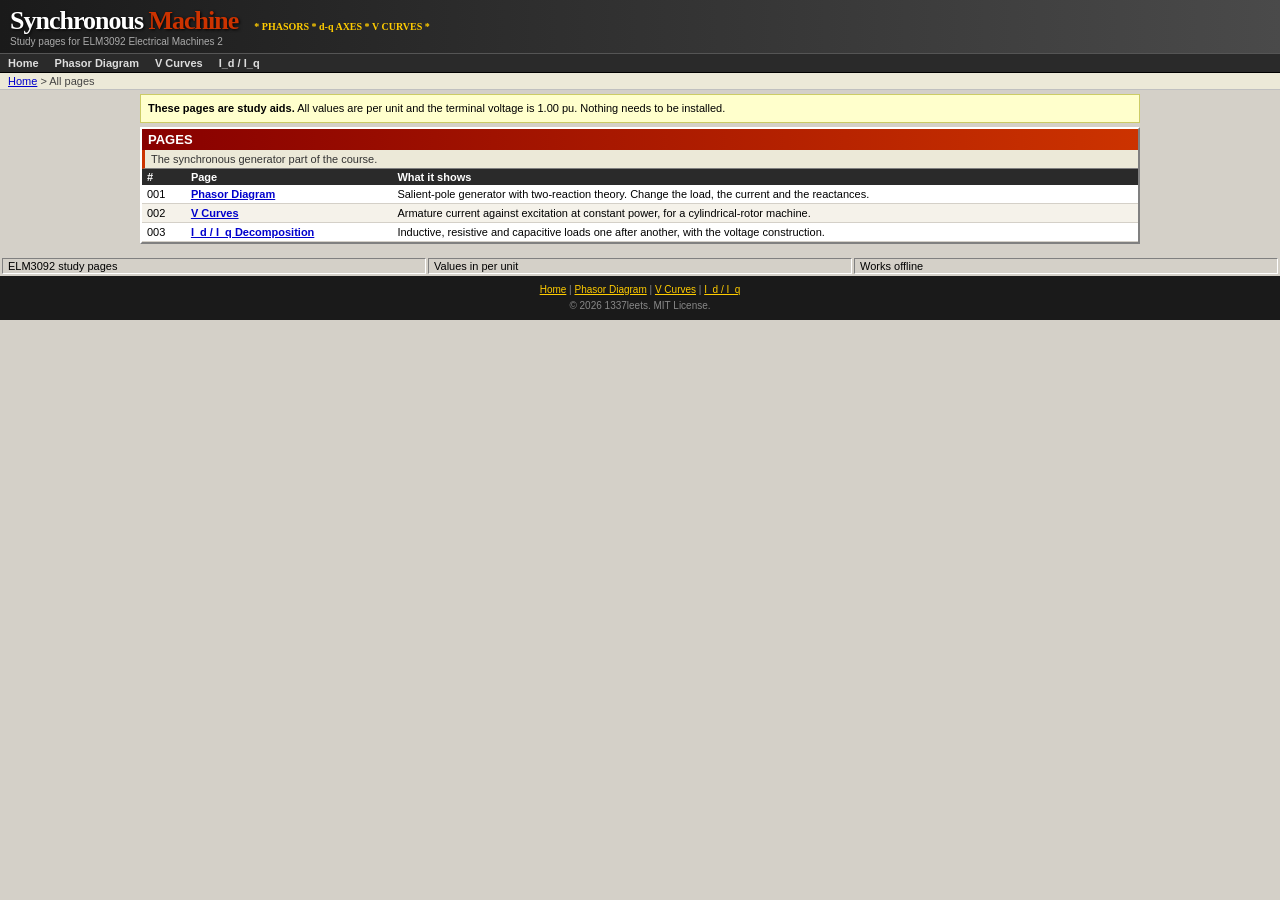
<file: index.html>
<!DOCTYPE html>
<html lang="en">
<head>
<meta charset="UTF-8">
<meta name="viewport" content="width=device-width, initial-scale=1.0">
<title>Synchronous Machine Phasors</title>
<link rel="stylesheet" href="style.css">
</head>
<body>
<div id="header">
  <div><div id="logo">Synchronous <span>Machine</span></div><div id="logo-sub">Study pages for ELM3092 Electrical Machines 2</div></div>
  <div id="tagline">* PHASORS * d-q AXES * V CURVES *</div>
</div>
<div id="topnav"><a href="index.html">Home</a><a href="phasor-and-v-curves.html">Phasor Diagram</a><a href="phasor-and-v-curves.html#vcurves">V Curves</a><a href="dq-decomposition.html">I_d / I_q</a></div>
<div id="breadcrumb"><a href="index.html">Home</a> &gt; All pages</div>
<div id="main">
  <div id="center">
    <div class="notice"><b>These pages are study aids.</b> All values are per unit and the terminal voltage is 1.00 pu. Nothing needs to be installed.</div>
    <div class="section">
      <div class="section-title">PAGES</div>
      <div class="section-desc">The synchronous generator part of the course.</div>
      <table class="data">
        <tr><th>#</th><th>Page</th><th>What it shows</th></tr>
        <tr><td>001</td><td><a href="phasor-and-v-curves.html"><b>Phasor Diagram</b></a></td><td>Salient-pole generator with two-reaction theory. Change the load, the current and the reactances.</td></tr>
        <tr><td>002</td><td><a href="phasor-and-v-curves.html#vcurves"><b>V Curves</b></a></td><td>Armature current against excitation at constant power, for a cylindrical-rotor machine.</td></tr>
        <tr><td>003</td><td><a href="dq-decomposition.html"><b>I_d / I_q Decomposition</b></a></td><td>Inductive, resistive and capacitive loads one after another, with the voltage construction.</td></tr>
      </table>
    </div>
  </div>
</div>
<div id="status"><div>ELM3092 study pages</div><div>Values in per unit</div><div>Works offline</div></div>
<div id="footer"><a href="index.html">Home</a> | <a href="phasor-and-v-curves.html">Phasor Diagram</a> | <a href="phasor-and-v-curves.html#vcurves">V Curves</a> | <a href="dq-decomposition.html">I_d / I_q</a><br>&copy; 2026 1337leets. MIT License.</div>
</body>
</html>
</file>
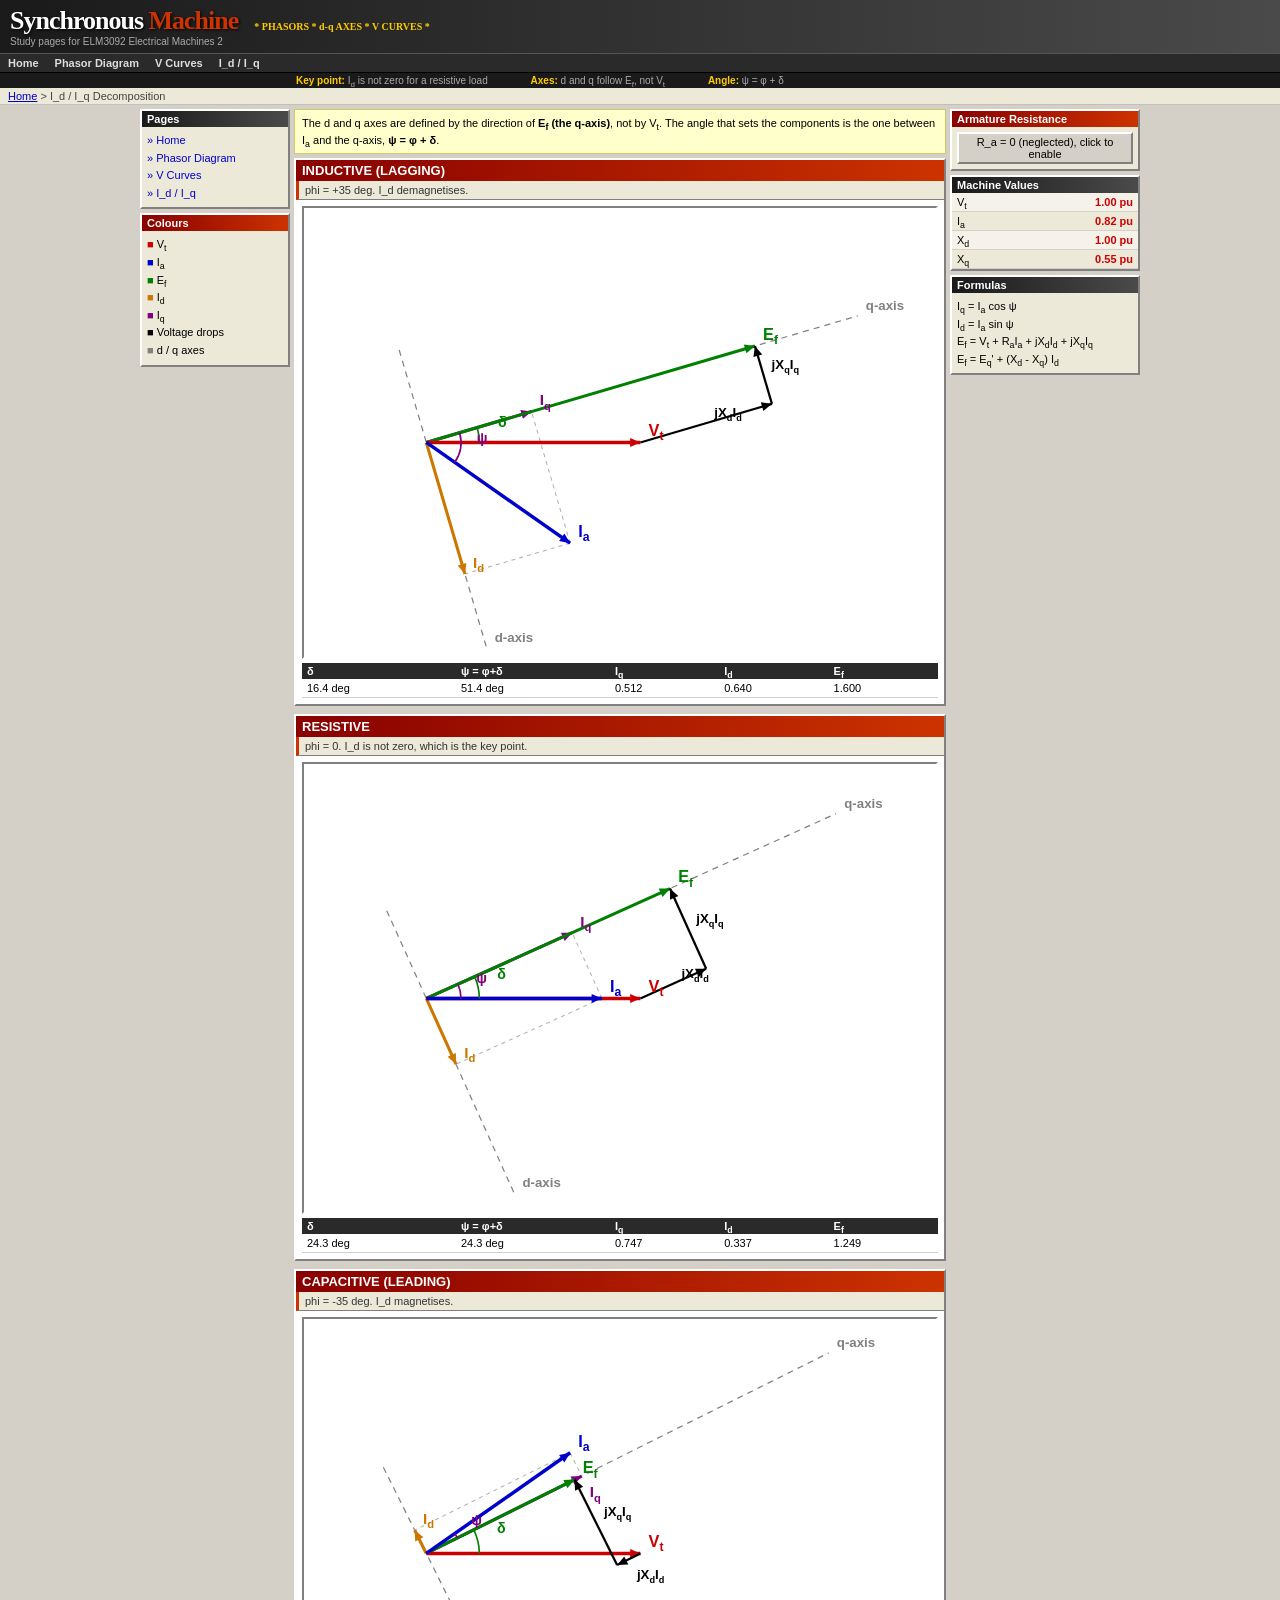
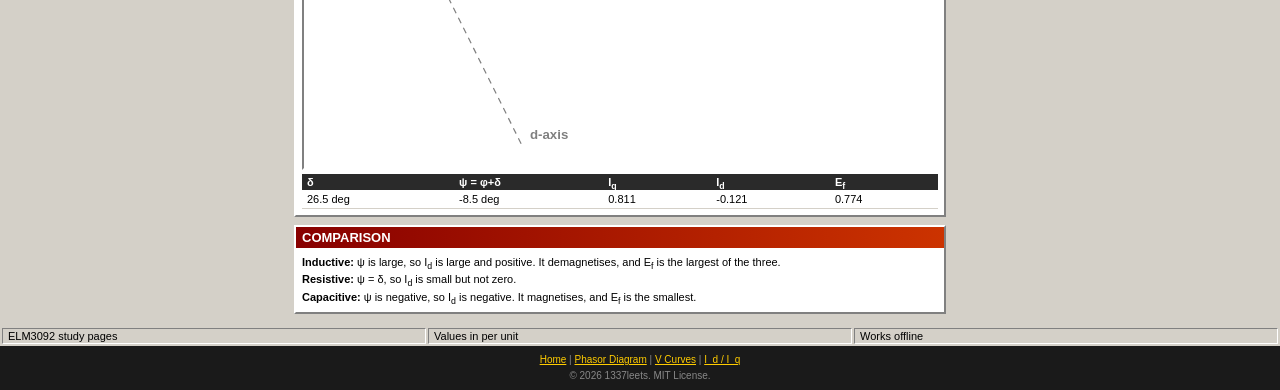
<file: dq-decomposition.html>
<!DOCTYPE html>
<html lang="en">
<head>
<meta charset="UTF-8">
<meta name="viewport" content="width=device-width, initial-scale=1.0">
<title>I_d and I_q Decomposition</title>
<link rel="stylesheet" href="style.css">
</head>
<body>
<div id="header">
  <div><div id="logo">Synchronous <span>Machine</span></div><div id="logo-sub">Study pages for ELM3092 Electrical Machines 2</div></div>
  <div id="tagline">* PHASORS * d-q AXES * V CURVES *</div>
</div>
<div id="topnav"><a href="index.html">Home</a><a href="phasor-and-v-curves.html">Phasor Diagram</a><a href="phasor-and-v-curves.html#vcurves">V Curves</a><a href="dq-decomposition.html">I_d / I_q</a></div>
<div id="ticker"><div>
  <b>Key point:</b> I<sub>d</sub> is not zero for a resistive load
  <b>Axes:</b> d and q follow E<sub>f</sub>, not V<sub>t</sub>
  <b>Angle:</b> &psi; = &phi; + &delta;
</div></div>
<div id="breadcrumb"><a href="index.html">Home</a> &gt; I_d / I_q Decomposition</div>

<div id="main">
  <div id="left">
    <div class="box">
      <div class="box-title">Pages</div>
      <div class="box-body">
        <a class="nav" href="index.html">Home</a>
        <a class="nav" href="phasor-and-v-curves.html">Phasor Diagram</a>
        <a class="nav" href="phasor-and-v-curves.html#vcurves">V Curves</a>
        <a class="nav" href="dq-decomposition.html">I_d / I_q</a>
      </div>
    </div>
    <div class="box">
      <div class="box-title red">Colours</div>
      <div class="box-body">
        <div><span style="color:#cc0000">&#9632;</span> V<sub>t</sub></div>
        <div><span style="color:#0000cc">&#9632;</span> I<sub>a</sub></div>
        <div><span style="color:#008000">&#9632;</span> E<sub>f</sub></div>
        <div><span style="color:#cc7700">&#9632;</span> I<sub>d</sub></div>
        <div><span style="color:#800080">&#9632;</span> I<sub>q</sub></div>
        <div><span style="color:#000000">&#9632;</span> Voltage drops</div>
        <div><span style="color:#808080">&#9632;</span> d / q axes</div>
      </div>
    </div>
  </div>

  <div id="center">
    <div class="notice">The d and q axes are defined by the direction of <b>E<sub>f</sub> (the q-axis)</b>, not by V<sub>t</sub>. The angle that sets the components is the one between I<sub>a</sub> and the q-axis, <b>&psi; = &phi; + &delta;</b>.</div>
    <div id="grid"></div>
    <div class="section">
      <div class="section-title">COMPARISON</div>
      <div class="section-body" style="line-height:1.6">
        <b>Inductive:</b> &psi; is large, so I<sub>d</sub> is large and positive. It demagnetises, and E<sub>f</sub> is the largest of the three.<br>
        <b>Resistive:</b> &psi; = &delta;, so I<sub>d</sub> is small but not zero.<br>
        <b>Capacitive:</b> &psi; is negative, so I<sub>d</sub> is negative. It magnetises, and E<sub>f</sub> is the smallest.
      </div>
    </div>
  </div>

  <div id="right">
    <div class="box">
      <div class="box-title red">Armature Resistance</div>
      <div class="box-body"><button class="btn" id="raBtn" style="width:100%">R_a = 0 (neglected), click to enable</button></div>
    </div>
    <div class="box">
      <div class="box-title">Machine Values</div>
      <table class="data">
        <tr><td>V<sub>t</sub></td><td class="v">1.00 pu</td></tr>
        <tr><td>I<sub>a</sub></td><td class="v">0.82 pu</td></tr>
        <tr><td>X<sub>d</sub></td><td class="v">1.00 pu</td></tr>
        <tr><td>X<sub>q</sub></td><td class="v">0.55 pu</td></tr>
      </table>
    </div>
    <div class="box">
      <div class="box-title">Formulas</div>
      <div class="box-body">
        I<sub>q</sub> = I<sub>a</sub> cos &psi;<br>
        I<sub>d</sub> = I<sub>a</sub> sin &psi;<br>
        E<sub>f</sub> = V<sub>t</sub> + R<sub>a</sub>I<sub>a</sub> + jX<sub>d</sub>I<sub>d</sub> + jX<sub>q</sub>I<sub>q</sub><br>
        E<sub>f</sub> = E<sub>q</sub>' + (X<sub>d</sub> - X<sub>q</sub>) I<sub>d</sub>
      </div>
    </div>
  </div>
</div>

<div id="status"><div>ELM3092 study pages</div><div>Values in per unit</div><div>Works offline</div></div>
<div id="footer"><a href="index.html">Home</a> | <a href="phasor-and-v-curves.html">Phasor Diagram</a> | <a href="phasor-and-v-curves.html#vcurves">V Curves</a> | <a href="dq-decomposition.html">I_d / I_q</a><br>&copy; 2026 1337leets. MIT License.</div>

<script>
const C=(re,im=0)=>({re,im});
const cadd=(a,b)=>C(a.re+b.re,a.im+b.im);
const cmul=(a,b)=>C(a.re*b.re-a.im*b.im,a.re*b.im+a.im*b.re);
const cabs=a=>Math.hypot(a.re,a.im), carg=a=>Math.atan2(a.im,a.re);
const pol=(m,t)=>C(m*Math.cos(t),m*Math.sin(t));
const D=Math.PI/180, DEG=180/Math.PI;

const Vt=1.0, Ia=0.82, Xsd=1.0, Xsq=0.55;
let Ra=0;   // the button switches it between 0 and 0.15
const cases=[
  {name:'INDUCTIVE (LAGGING)', tag:'phi = +35 deg. I_d demagnetises.', phi:+35},
  {name:'RESISTIVE', tag:'phi = 0. I_d is not zero, which is the key point.', phi:0},
  {name:'CAPACITIVE (LEADING)', tag:'phi = -35 deg. I_d magnetises.', phi:-35},
];
const COL={vt:'#cc0000',ia:'#0000cc',ef:'#008000',id:'#cc7700',iq:'#800080',axis:'#808080',drop:'#000000'};

function compute(phiDeg){
  const phi=phiDeg*D;
  const Iav=pol(Ia,-phi);
  const Eq=cadd(C(Vt,0),cmul(Iav,C(Ra,Xsq)));
  const delta=carg(Eq);
  const psi=delta+phi;
  const Id=Ia*Math.sin(psi), Iq=Ia*Math.cos(psi);
  const Ef=cabs(Eq)+(Xsd-Xsq)*Id;
  return {phi,delta,psi,Id,Iq,Ef};
}

const NS="http://www.w3.org/2000/svg";
const VBW=620, VBH=440, ox=120, oy=230, sc=210;   // V_t horizontal, origin at the middle left
function P(mag,ang){return {x:ox+mag*sc*Math.cos(ang), y:oy-mag*sc*Math.sin(ang)};}
function el(t,a){const e=document.createElementNS(NS,t);for(const k in a)e.setAttribute(k,a[k]);return e;}
function arrow(svg,a,b,color,w=3,dash=null){
  const l=el('line',{x1:a.x,y1:a.y,x2:b.x,y2:b.y,stroke:color,'stroke-width':w});
  if(dash)l.setAttribute('stroke-dasharray',dash);
  svg.appendChild(l);
  const ang=Math.atan2(b.y-a.y,b.x-a.x),h=11;
  if(Math.hypot(b.x-a.x,b.y-a.y)>6)
    svg.appendChild(el('polygon',{points:`${b.x},${b.y} ${b.x-h*Math.cos(ang-.42)},${b.y-h*Math.sin(ang-.42)} ${b.x-h*Math.cos(ang+.42)},${b.y-h*Math.sin(ang+.42)}`,fill:color}));
}
// Writes a label such as jX_d I_d with real subscripts
function txt(svg,x,y,s,color,size=16){
  const t=el('text',{x,y,fill:color,'font-size':size,'font-family':'Tahoma,Arial,sans-serif','font-weight':'bold'});
  s.split(/(_\w)/).forEach(part=>{
    if(!part)return;
    const sp=el('tspan',{});
    if(part[0]==='_'){sp.setAttribute('dy',4);sp.setAttribute('font-size',size-4);sp.textContent=part[1];}
    else{if(t.childNodes.length)sp.setAttribute('dy',-4);sp.textContent=part;}
    t.appendChild(sp);
  });
  svg.appendChild(t);
}
// Finds a free spot for a label around a point, so labels do not sit on each other
function place(boxes,s,px,py,size){
  const w=s.replace(/_/g,'').length*size*0.6, h=size;
  const spots=[[8,-6],[8,size+6],[-w-8,-6],[-w-8,size+6],[8,-size-10],[-w/2,-size-10],[-w/2,2*size+8],[8,2*size+10],[-w-8,2*size+10],[-w-8,-size-10]];
  for(const [dx,dy] of spots){
    const x=px+dx,y=py+dy;
    if(x<4||x+w>VBW-4||y-h<4||y+4>VBH-4)continue;
    if(boxes.every(b=>x+w<b.x||x>b.x+b.w||y<b.y-b.h||y-h>b.y)){boxes.push({x,y,w,h});return {x,y};}
  }
  return {x:Math.min(px+8,VBW-w-4),y:Math.max(py-6,h+4)};
}
function arc(svg,a0,a1,r,color){
  // short arc from a0 to a1, direction chosen automatically
  const sweep=(a1>=a0)?0:1;
  const x0=ox+r*Math.cos(a0),y0=oy-r*Math.sin(a0),x1=ox+r*Math.cos(a1),y1=oy-r*Math.sin(a1);
  svg.appendChild(el('path',{d:`M ${x0} ${y0} A ${r} ${r} 0 0 ${sweep} ${x1} ${y1}`,fill:'none',stroke:color,'stroke-width':1.6}));
}

function draw(body,cs){
  const r=compute(cs.phi);
  const O={x:ox,y:oy};
  const svg=el('svg',{viewBox:`0 0 ${VBW} ${VBH}`,class:'drawing'});
  const qA=r.delta, dA=r.delta-Math.PI/2, iaA=-r.phi;

  // axes (long, dashed)
  const qE=P(2.1,qA), dE=P(1.0,dA), dN=P(0.45,dA+Math.PI);
  svg.appendChild(el('line',{x1:O.x,y1:O.y,x2:qE.x,y2:qE.y,stroke:COL.axis,'stroke-width':1.2,'stroke-dasharray':'6 5'}));
  svg.appendChild(el('line',{x1:dN.x,y1:dN.y,x2:dE.x,y2:dE.y,stroke:COL.axis,'stroke-width':1.2,'stroke-dasharray':'6 5'}));

  // projection rectangle
  const pIa=P(Ia,iaA), pIq=P(r.Iq,qA), pId=P(r.Id,dA);
  svg.appendChild(el('line',{x1:pIa.x,y1:pIa.y,x2:pIq.x,y2:pIq.y,stroke:'#b0b0b0','stroke-width':1,'stroke-dasharray':'4 4'}));
  svg.appendChild(el('line',{x1:pIa.x,y1:pIa.y,x2:pId.x,y2:pId.y,stroke:'#b0b0b0','stroke-width':1,'stroke-dasharray':'4 4'}));

  // components and main phasors
  arrow(svg,O,pId,COL.id,3);
  arrow(svg,O,pIq,COL.iq,3);
  arrow(svg,O,P(r.Ef,qA),COL.ef,3);
  arrow(svg,O,P(Vt,0),COL.vt,3.4);
  arrow(svg,O,pIa,COL.ia,3.4);

  // ---- voltage construction: tip of V_t, +R_a*I_a, +jXd*Id, +jXq*Iq, tip of E_f ----
  const vTip=P(Vt,0);
  // R_a*I_a is in the direction of I_a, no j
  const r0={x:vTip.x + Ra*Ia*sc*Math.cos(iaA), y:vTip.y - Ra*Ia*sc*Math.sin(iaA)};
  if(Ra>0) arrow(svg,vTip,r0,'#880000',2.2);
  const d1={x:r0.x + Xsd*r.Id*sc*Math.cos(qA), y:r0.y - Xsd*r.Id*sc*Math.sin(qA)};
  const d2={x:d1.x + Xsq*r.Iq*sc*Math.cos(qA+Math.PI/2), y:d1.y - Xsq*r.Iq*sc*Math.sin(qA+Math.PI/2)};
  arrow(svg,r0,d1,COL.drop,2.2);
  arrow(svg,d1,d2,COL.drop,2.2);
  const mid=(a,b)=>({x:(a.x+b.x)/2,y:(a.y+b.y)/2});

  // angles: delta (V_t to q), psi (q to I_a)
  arc(svg,0,qA,52,COL.ef);
  arc(svg,iaA,qA,34,COL.iq);

  // labels, the main ones first so they get the best spots
  const boxes=[];
  const labels=[['E_f',P(r.Ef,qA),COL.ef,16],['V_t',vTip,COL.vt,16],['I_a',pIa,COL.ia,16],['I_q',pIq,COL.iq,15],['I_d',pId,COL.id,15],
    ['jX_dI_d',mid(r0,d1),COL.drop,13],['jX_qI_q',mid(d1,d2),COL.drop,13],['q-axis',qE,COL.axis,13],['d-axis',dE,COL.axis,13]];
  if(Ra>0) labels.push(['R_aI_a',mid(vTip,r0),'#880000',13]);
  const dLab=P(0.3,qA/2), pLab=P(0.2,(iaA+qA)/2);
  labels.push(['δ',dLab,COL.ef,14],['ψ',pLab,COL.iq,14]);
  labels.forEach(([s,p,col,size])=>{const l=place(boxes,s,p.x,p.y,size);txt(svg,l.x,l.y,s,col,size);});

  body.appendChild(svg);

  const t=document.createElement('table'); t.className='data'; t.style.marginTop='4px';
  t.innerHTML=`<tr><th>&delta;</th><th>&psi; = &phi;+&delta;</th><th>I<sub>q</sub></th><th>I<sub>d</sub></th><th>E<sub>f</sub></th></tr>`+
    `<tr><td>${(r.delta*DEG).toFixed(1)} deg</td><td>${(r.psi*DEG).toFixed(1)} deg</td><td>${r.Iq.toFixed(3)}</td><td>${r.Id.toFixed(3)}</td><td>${r.Ef.toFixed(3)}</td></tr>`;
  body.appendChild(t);
}

const grid=document.getElementById('grid');
function renderAll(){
  grid.innerHTML='';
  cases.forEach(cs=>{
    const p=document.createElement('div'); p.className='section';
    const h=document.createElement('div'); h.className='section-title'; h.textContent=cs.name; p.appendChild(h);
    const t=document.createElement('div'); t.className='section-desc'; t.textContent=cs.tag; p.appendChild(t);
    const b=document.createElement('div'); b.className='section-body'; p.appendChild(b);
    draw(b,cs);
    grid.appendChild(p);
  });
}
renderAll();

const raBtn=document.getElementById('raBtn');
raBtn.onclick=()=>{
  Ra = (Ra===0)? 0.15 : 0;
  raBtn.textContent = (Ra===0)? 'R_a = 0 (neglected), click to enable' : 'R_a = 0.15 pu (on), click to disable';
  raBtn.classList.toggle('on',Ra!==0);
  renderAll();
};
</script>
</body>
</html>
</file>
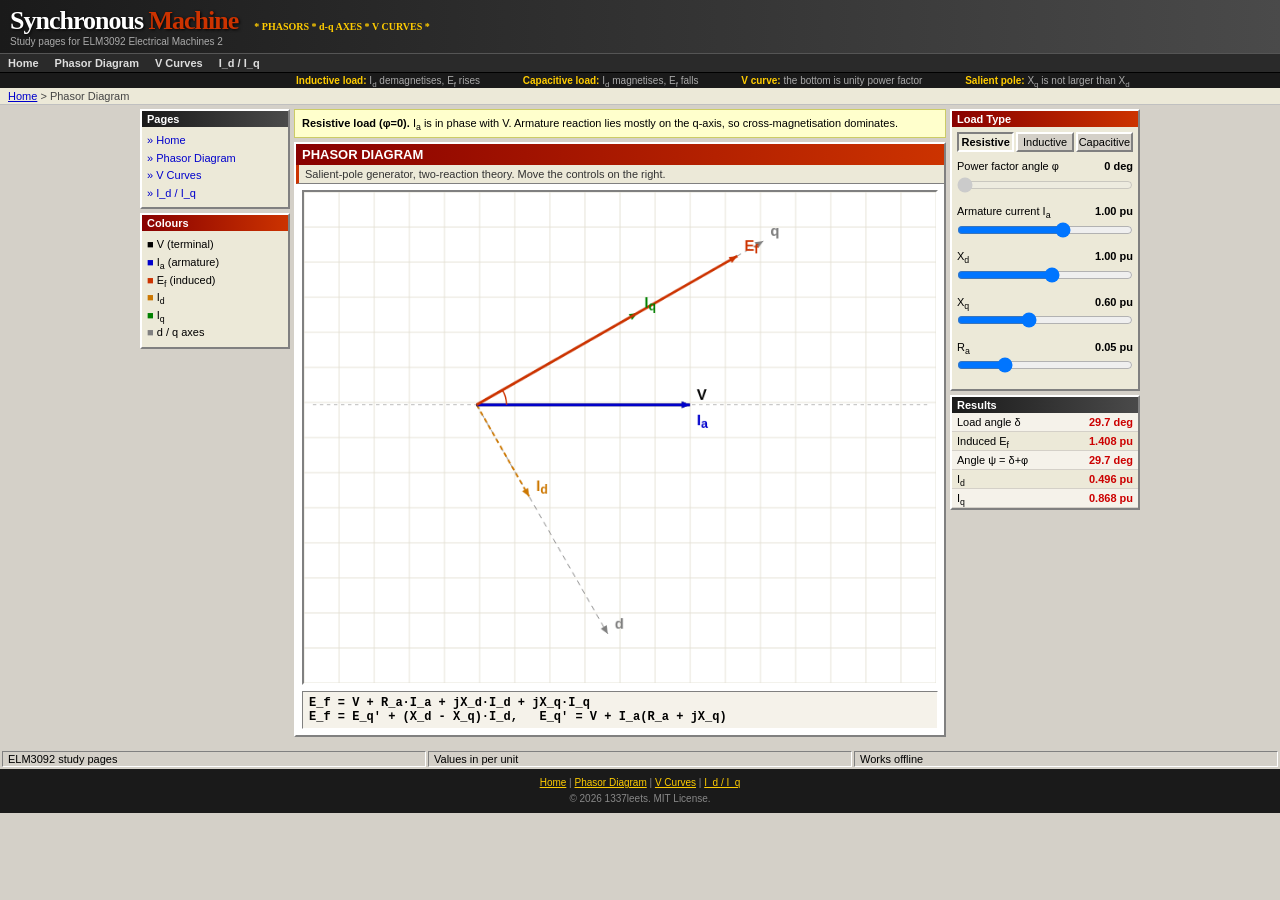
<file: phasor-and-v-curves.html>
<!DOCTYPE html>
<html lang="en">
<head>
<meta charset="UTF-8">
<meta name="viewport" content="width=device-width, initial-scale=1.0">
<title>Synchronous Machine Phasors</title>
<link rel="stylesheet" href="style.css">
</head>
<body>
<div id="header">
  <div><div id="logo">Synchronous <span>Machine</span></div><div id="logo-sub">Study pages for ELM3092 Electrical Machines 2</div></div>
  <div id="tagline">* PHASORS * d-q AXES * V CURVES *</div>
</div>
<div id="topnav"><a href="index.html">Home</a><a href="phasor-and-v-curves.html">Phasor Diagram</a><a href="phasor-and-v-curves.html#vcurves">V Curves</a><a href="dq-decomposition.html">I_d / I_q</a></div>
<div id="ticker"><div>
  <b>Inductive load:</b> I<sub>d</sub> demagnetises, E<sub>f</sub> rises
  <b>Capacitive load:</b> I<sub>d</sub> magnetises, E<sub>f</sub> falls
  <b>V curve:</b> the bottom is unity power factor
  <b>Salient pole:</b> X<sub>q</sub> is not larger than X<sub>d</sub>
</div></div>
<div id="breadcrumb"><a href="index.html">Home</a> &gt; <span id="crumb">Phasor Diagram</span></div>

<div id="main">
  <div id="left">
    <div class="box">
      <div class="box-title">Pages</div>
      <div class="box-body">
        <a class="nav" href="index.html">Home</a>
        <a class="nav tab" data-view="phasor" href="#phasor">Phasor Diagram</a>
        <a class="nav tab" data-view="vcurve" href="#vcurves">V Curves</a>
        <a class="nav" href="dq-decomposition.html">I_d / I_q</a>
      </div>
    </div>
    <div class="box" id="coloursBox">
      <div class="box-title red">Colours</div>
      <div class="box-body" id="colours"></div>
    </div>
  </div>

  <div id="center">
    <!-- ============ PHASORS ============ -->
    <section class="view active" id="phasor">
      <div class="notice" id="phasorNote"></div>
      <div class="section">
        <div class="section-title">PHASOR DIAGRAM</div>
        <div class="section-desc">Salient-pole generator, two-reaction theory. Move the controls on the right.</div>
        <div class="section-body">
          <canvas id="cv" width="720" height="560"></canvas>
          <div class="formula">E_f = V + R_a&middot;I_a + jX_d&middot;I_d + jX_q&middot;I_q<br>E_f = E_q' + (X_d - X_q)&middot;I_d, &nbsp; E_q' = V + I_a(R_a + jX_q)</div>
        </div>
      </div>
    </section>

    <!-- ============ V CURVES ============ -->
    <section class="view" id="vcurve">
      <div class="notice"><b>Reading the curves.</b> An under-excited machine (left arm) looks inductive and draws reactive power from the grid. An over-excited machine (right arm) looks capacitive and supplies reactive power, like a synchronous condenser. The bottom of each curve is unity power factor and minimum armature current.</div>
      <div class="section">
        <div class="section-title">V CURVES</div>
        <div class="section-desc">Cylindrical-rotor model with R<sub>a</sub> neglected, unlike the salient-pole model of the phasor diagram.</div>
        <div class="section-body">
          <canvas id="cv2" width="720" height="540"></canvas>
          <div class="legend">
            <span><i style="background:#0000cc"></i>Constant power curves</span>
            <span><i style="background:#cc3300"></i>Selected power and operating point</span>
            <span><i style="background:#008000"></i>Unity p.f. locus (min I<sub>a</sub>)</span>
          </div>
          <div class="formula">I_a = (E_f&ang;&delta; - V&ang;0) / (jX_s)<br>E_f&middot;sin&delta; = P&middot;X_s / V = constant</div>
        </div>
      </div>
    </section>
  </div>

  <div id="right">
    <div class="view active" id="phasorSide">
      <div class="box">
        <div class="box-title red">Load Type</div>
        <div class="box-body">
          <div class="seg" id="seg">
            <button class="btn on" data-k="res">Resistive</button>
            <button class="btn" data-k="ind">Inductive</button>
            <button class="btn" data-k="cap">Capacitive</button>
          </div>
          <div class="field"><label><span>Power factor angle &phi;</span> <b><span id="phiV">0</span> deg</b></label><input type="range" id="phi" min="0" max="60" value="0" disabled></div>
          <div class="field"><label><span>Armature current I<sub>a</sub></span> <b><span id="iaV">1.00</span> pu</b></label><input type="range" id="ia" min="20" max="150" value="100"></div>
          <div class="field"><label><span>X<sub>d</sub></span> <b><span id="xdV">1.00</span> pu</b></label><input type="range" id="xd" min="40" max="150" value="100"></div>
          <div class="field"><label><span>X<sub>q</sub></span> <b><span id="xqV">0.60</span> pu</b></label><input type="range" id="xq" min="20" max="120" value="60"></div>
          <div class="field"><label><span>R<sub>a</sub></span> <b><span id="raV">0.05</span> pu</b></label><input type="range" id="ra" min="0" max="20" value="5"></div>
        </div>
      </div>
      <div class="box">
        <div class="box-title">Results</div>
        <table class="data">
          <tr><td>Load angle &delta;</td><td class="v" id="deltaR">-</td></tr>
          <tr><td>Induced E<sub>f</sub></td><td class="v" id="efR">-</td></tr>
          <tr><td>Angle &psi; = &delta;+&phi;</td><td class="v" id="psiR">-</td></tr>
          <tr><td>I<sub>d</sub></td><td class="v" id="idR">-</td></tr>
          <tr><td>I<sub>q</sub></td><td class="v" id="iqR">-</td></tr>
        </table>
      </div>
    </div>
    <div class="view" id="vcurveSide">
      <div class="box">
        <div class="box-title red">Operating Point</div>
        <div class="box-body">
          <div class="field"><label><span>Output power P</span> <b><span id="pV">1.00</span> pu</b></label><input type="range" id="pwr" min="10" max="100" value="100"></div>
          <div class="field"><label><span>Excitation E<sub>f</sub></span> <b><span id="efV">1.40</span> pu</b></label><input type="range" id="ef2" min="60" max="240" value="140"></div>
          <div class="field"><label><span>X<sub>s</sub></span> <b><span id="xsV">1.00</span> pu</b></label><input type="range" id="xs" min="50" max="150" value="100"></div>
        </div>
      </div>
      <div class="box">
        <div class="box-title">Readout</div>
        <table class="data">
          <tr><td>Armature current I<sub>a</sub></td><td class="v" id="iaR2">-</td></tr>
          <tr><td>Power factor</td><td class="v" id="pfR">-</td></tr>
          <tr><td>Load angle &delta;</td><td class="v" id="dR2">-</td></tr>
        </table>
        <div class="box-body"><div class="region" id="regR">-</div></div>
      </div>
    </div>
  </div>
</div>

<div id="status"><div>ELM3092 study pages</div><div>Values in per unit</div><div>Works offline</div></div>
<div id="footer"><a href="index.html">Home</a> | <a href="phasor-and-v-curves.html">Phasor Diagram</a> | <a href="phasor-and-v-curves.html#vcurves">V Curves</a> | <a href="dq-decomposition.html">I_d / I_q</a><br>&copy; 2026 1337leets. MIT License.</div>

<script>
// ---------- small complex number helpers ----------
const C=(re,im=0)=>({re,im});
const cadd=(a,b)=>C(a.re+b.re,a.im+b.im);
const csub=(a,b)=>C(a.re-b.re,a.im-b.im);
const cmul=(a,b)=>C(a.re*b.re-a.im*b.im, a.re*b.im+a.im*b.re);
const cdiv=(a,b)=>{const d=b.re*b.re+b.im*b.im;return C((a.re*b.re+a.im*b.im)/d,(a.im*b.re-a.re*b.im)/d)};
const cabs=a=>Math.hypot(a.re,a.im);
const carg=a=>Math.atan2(a.im,a.re);
const cpolar=(m,th)=>C(m*Math.cos(th),m*Math.sin(th));
const DEG=180/Math.PI;
const FONT='Tahoma, Arial, sans-serif';

const COLORS={V:'#000000',Ia:'#0000cc',Ef:'#cc3300',Id:'#cc7700',Iq:'#008000',axis:'#808080'};
document.getElementById('colours').innerHTML=
  [['V','V (terminal)'],['Ia','I<sub>a</sub> (armature)'],['Ef','E<sub>f</sub> (induced)'],['Id','I<sub>d</sub>'],['Iq','I<sub>q</sub>'],['axis','d / q axes']]
  .map(([k,t])=>`<div><span style="color:${COLORS[k]}">&#9632;</span> ${t}</div>`).join('');

// Writes a label such as I_d with a real subscript
function subText(c,text,x,y,size,color){
  c.fillStyle=color;
  let px=x;
  text.split(/(_\w)/).forEach(part=>{
    if(!part)return;
    const isSub=part[0]==='_';
    c.font=`bold ${isSub?size-3:size}px ${FONT}`;
    const s=isSub?part[1]:part;
    c.fillText(s,px,isSub?y+3:y);
    px+=(c.measureText(s)||{}).width||s.length*size*0.55;
  });
}

// Finds a free spot for a label around a point, so labels do not sit on each other
function placeLabel(placed,text,px,py,w,h,size){
  const tw=text.replace(/_/g,'').length*size*0.62, th=size;
  const spots=[[8,-6],[8,size+6],[-tw-8,-6],[-tw-8,size+6],[8,-size-10],[-tw/2,-size-10],[-tw/2,2*size+8],[8,2*size+10],[-tw-8,2*size+10],[-tw-8,-size-10]];
  for(const [dx,dy] of spots){
    const x=px+dx,y=py+dy;
    if(x<4||x+tw>w-4||y-th<4||y+4>h-4)continue;
    if(placed.every(b=>x+tw<b.x||x>b.x+b.w||y<b.y-b.h||y-th>b.y)){
      placed.push({x,y,w:tw,h:th});return {x,y};
    }
  }
  return {x:Math.min(Math.max(px+8,4),w-tw-4),y:Math.min(Math.max(py-6,th+4),h-8)};
}

// =================== PHASOR DIAGRAM ===================
const cv=document.getElementById('cv'), ctx=cv.getContext('2d');
const S={type:'res',phi:0,ia:1.0,xd:1.0,xq:0.6,ra:0.05,V:1.0};

function drawArrow(o,p,color,width=2,dash=null){
  ctx.save();
  ctx.strokeStyle=color; ctx.fillStyle=color; ctx.lineWidth=width;
  if(dash)ctx.setLineDash(dash);
  ctx.beginPath(); ctx.moveTo(o.x,o.y); ctx.lineTo(p.x,p.y); ctx.stroke();
  ctx.setLineDash([]);
  const ang=Math.atan2(p.y-o.y,p.x-o.x), len=Math.hypot(p.x-o.x,p.y-o.y);
  if(len>6){
    const h=10;
    ctx.beginPath();
    ctx.moveTo(p.x,p.y);
    ctx.lineTo(p.x-h*Math.cos(ang-0.4),p.y-h*Math.sin(ang-0.4));
    ctx.lineTo(p.x-h*Math.cos(ang+0.4),p.y-h*Math.sin(ang+0.4));
    ctx.closePath(); ctx.fill();
  }
  ctx.restore();
}

function computePhasor(){
  const V=C(S.V,0);
  // sign of phi: inductive (lagging) current is behind V, -phi; capacitive +phi; resistive 0
  let phi=0;
  if(S.type==='ind') phi=-S.phi/DEG;
  else if(S.type==='cap') phi=+S.phi/DEG;
  const Ia=cpolar(S.ia, phi);
  const Z_q=C(S.ra,S.xq);
  const Eq = cadd(V, cmul(Ia,Z_q));      // gives the direction of the q-axis
  const delta=carg(Eq);
  // rotate Ia into the q-axis frame
  const Iarot=cmul(Ia, cpolar(1,-delta));
  const Iq=Iarot.re;          // q component (scalar)
  const Id=-Iarot.im;         // d component (scalar)
  const Ef_mag = cabs(Eq) + (S.xd-S.xq)*Id;
  const Ef = cpolar(Ef_mag, delta);
  return {V,Ia,Eq,delta,Iq,Id,Ef_mag,Ef,phi};
}

function renderPhasor(){
  ctx.clearRect(0,0,cv.width,cv.height);
  const r=computePhasor();
  const Iq_ph=cpolar(r.Iq, r.delta), Id_ph=cpolar(r.Id, r.delta-Math.PI/2);
  const reach=Math.max(Math.abs(r.Ef_mag),S.ia,1)*1.1;
  const qdir=cpolar(reach,r.delta), ddir=cpolar(reach*0.8,r.delta-Math.PI/2);

  // fit everything into the drawing with room for the labels
  const pts=[C(0,0),r.V,r.Ia,r.Ef,Iq_ph,Id_ph,qdir,ddir];
  const xs=pts.map(p=>p.re), ys=pts.map(p=>p.im);
  const x0=Math.min(...xs), x1=Math.max(...xs), y0=Math.min(...ys), y1=Math.max(...ys);
  const pad=56;
  const scale=Math.min((cv.width-2*pad)/(x1-x0),(cv.height-2*pad)/(y1-y0));
  const cx=(cv.width-(x1-x0)*scale)/2-x0*scale, cy=(cv.height+(y1-y0)*scale)/2+y0*scale;
  const M=(c)=>({x:cx+c.re*scale, y:cy-c.im*scale});
  const O={x:cx,y:cy};

  // grid on squared paper, then the horizontal reference
  ctx.strokeStyle='#e4e0d4'; ctx.lineWidth=1;
  for(let x=0;x<=cv.width;x+=40){ctx.beginPath();ctx.moveTo(x,0);ctx.lineTo(x,cv.height);ctx.stroke();}
  for(let y=0;y<=cv.height;y+=40){ctx.beginPath();ctx.moveTo(0,y);ctx.lineTo(cv.width,y);ctx.stroke();}
  ctx.strokeStyle='#b0b0b0'; ctx.setLineDash([4,4]);
  ctx.beginPath(); ctx.moveTo(10,cy); ctx.lineTo(cv.width-10,cy); ctx.stroke(); ctx.setLineDash([]);

  // d/q axes (q = direction of E_f, d = q-90 deg)
  drawArrow(O, M(qdir), COLORS.axis,1,[6,5]);
  drawArrow(O, M(ddir), COLORS.axis,1,[6,5]);

  // I_d, I_q first, so the main phasors stay on top
  drawArrow(O, M(Iq_ph), COLORS.Iq,2,[5,4]);
  drawArrow(O, M(Id_ph), COLORS.Id,2,[5,4]);
  drawArrow(O, M(r.V), COLORS.V,3);
  drawArrow(O, M(r.Ia), COLORS.Ia,3);
  drawArrow(O, M(r.Ef), COLORS.Ef,3);

  // delta arc (angle between E_f and V)
  ctx.strokeStyle=COLORS.Ef; ctx.lineWidth=1.5;
  ctx.beginPath(); ctx.arc(cx,cy,34,-r.delta,0); ctx.stroke();

  const placed=[];
  [['V',r.V,COLORS.V],['I_a',r.Ia,COLORS.Ia],['E_f',r.Ef,COLORS.Ef],['I_q',Iq_ph,COLORS.Iq],['I_d',Id_ph,COLORS.Id],['q',qdir,COLORS.axis],['d',ddir,COLORS.axis]]
  .forEach(([t,p,col])=>{const m=M(p),l=placeLabel(placed,t,m.x,m.y,cv.width,cv.height,17);subText(ctx,t,l.x,l.y,17,col);});

  // readouts
  document.getElementById('deltaR').textContent=(r.delta*DEG).toFixed(1)+' deg';
  document.getElementById('efR').textContent=r.Ef_mag.toFixed(3)+' pu';
  document.getElementById('psiR').textContent=((r.delta - r.phi)*DEG).toFixed(1)+' deg';
  document.getElementById('idR').textContent=r.Id.toFixed(3)+' pu';
  document.getElementById('iqR').textContent=r.Iq.toFixed(3)+' pu';

  const note=document.getElementById('phasorNote');
  let t='';
  if(S.type==='res') t='<b>Resistive load (&phi;=0).</b> I<sub>a</sub> is in phase with V. Armature reaction lies mostly on the q-axis, so cross-magnetisation dominates.';
  else if(S.type==='ind') t='<b>Inductive load (current lags).</b> The large d-axis component gives a demagnetising armature reaction. The same V needs a higher E<sub>f</sub>, and therefore more excitation.';
  else t='<b>Capacitive load (current leads).</b> The d-axis component magnetises the machine, so E<sub>f</sub> drops and can even fall below V. Less excitation is needed.';
  if(r.Ef_mag<=0) t+=' <b>E<sub>f</sub> is not positive here.</b> These values have no normal operating point, because the field would have to be reversed.';
  note.innerHTML=t;
}

// control bindings
function setSlider(id,out,v){
  S[id]=v; document.getElementById(id).value=Math.round(v*100);
  document.getElementById(out).textContent=v.toFixed(2);
}
function bindP(){
  document.querySelectorAll('#seg button').forEach(b=>{
    b.onclick=()=>{
      document.querySelectorAll('#seg button').forEach(x=>x.classList.remove('on'));
      b.classList.add('on'); S.type=b.dataset.k;
      const phiEl=document.getElementById('phi');
      phiEl.disabled=(S.type==='res');
      if(S.type==='res'){phiEl.value=0; S.phi=0; document.getElementById('phiV').textContent='0';}
      else if(S.phi===0){phiEl.value=30; S.phi=30; document.getElementById('phiV').textContent='30';}  // otherwise the switch would change nothing
      renderPhasor();
    };
  });
  const map=[['phi','phi','phiV',1,0],['ia','ia','iaV',0.01,2],['xd','xd','xdV',0.01,2],['xq','xq','xqV',0.01,2],['ra','ra','raV',0.01,2]];
  map.forEach(([id,key,out,mult,dec])=>{
    document.getElementById(id).oninput=e=>{
      S[key]=e.target.value*mult;
      document.getElementById(out).textContent=(dec? (e.target.value*mult).toFixed(dec): e.target.value);
      // a salient-pole machine has X_q <= X_d, so one slider pushes the other
      if(key==='xd'&&S.xq>S.xd) setSlider('xq','xqV',S.xd);
      if(key==='xq'&&S.xq>S.xd) setSlider('xd','xdV',S.xq);
      renderPhasor();
    };
  });
}
bindP(); renderPhasor();

// =================== V CURVES ===================
const cv2=document.getElementById('cv2'), c2=cv2.getContext('2d');
const VS={P:1.0,Ef:1.4,Xs:1.0,V:1.0};

// armature current for a given P and Ef (cylindrical rotor assumption)
function iaFor(P,Ef,Xs,V){
  // P = V*Ef*sin(delta) / Xs, so sin(delta) = P*Xs/(V*Ef)
  const s=P*Xs/(V*Ef);
  if(Math.abs(s)>1) return null;            // this power cannot be delivered at this excitation
  const delta=Math.asin(s);
  const E=cpolar(Ef,delta);
  const Ia=cdiv(csub(E,C(V,0)), C(0,Xs));
  const pf=Math.cos(carg(Ia));
  return {ia:cabs(Ia),delta,pf,Ia};
}

function renderV(){
  c2.clearRect(0,0,cv2.width,cv2.height);
  const padL=62,padB=56,padT=16,padR=18;
  const W=cv2.width-padL-padR, H=cv2.height-padT-padB;
  const efMin=0.6, efMax=2.4, iaMax=2.2;
  const X=ef=>padL + (ef-efMin)/(efMax-efMin)*W;
  const Y=ia=>padT + (1-ia/iaMax)*H;

  // grid and axes
  c2.strokeStyle='#d4d0c8'; c2.lineWidth=1; c2.font=`13px ${FONT}`; c2.fillStyle='#000000'; c2.textAlign='center';
  for(let ef=0.6; ef<=2.4001; ef+=0.3){c2.beginPath();c2.moveTo(X(ef),padT);c2.lineTo(X(ef),padT+H);c2.stroke();c2.fillText(ef.toFixed(1),X(ef),padT+H+17);}
  c2.textAlign='right';
  for(let ia=0; ia<=2.2001; ia+=0.5){c2.beginPath();c2.moveTo(padL,Y(ia));c2.lineTo(padL+W,Y(ia));c2.stroke();c2.fillText(ia.toFixed(1),padL-6,Y(ia)+4);}
  c2.strokeStyle='#000000'; c2.strokeRect(padL,padT,W,H);
  c2.font=`bold 14px ${FONT}`; c2.textAlign='center';
  c2.fillText('Excitation Ef, proportional to If (pu)',padL+W/2,padT+H+40);
  c2.save(); c2.translate(18,padT+H/2); c2.rotate(-Math.PI/2); c2.fillText('Armature current Ia (pu)',0,0); c2.restore();
  c2.textAlign='left';

  // family of constant power curves
  [0.25,0.5,0.75,1.0].forEach(P=>{
    c2.beginPath(); let started=false;
    for(let ef=efMin; ef<=efMax; ef+=0.01){
      const r=iaFor(P,ef,VS.Xs,VS.V); if(!r||r.ia>iaMax)continue;
      const x=X(ef),y=Y(r.ia);
      if(!started){c2.moveTo(x,y);started=true;}else c2.lineTo(x,y);
    }
    c2.strokeStyle='#0000cc'; c2.lineWidth=1.3; c2.stroke();
    // label below the bottom of the curve, where the curves are apart
    const ia=P/VS.V, ef=Math.hypot(VS.V, ia*VS.Xs);
    if(ef>efMin&&ef<efMax){c2.fillStyle='#0000cc';c2.font=`bold 12px ${FONT}`;c2.fillText('P='+P,X(ef)+6,Y(ia)+15);}
  });

  // unity p.f. locus (the min Ia point of each P)
  c2.beginPath(); let st=false;
  for(let P=0.05;P<=1.0;P+=0.01){
    // unity p.f.: Ia is real (in phase with V), so Ia=P/V and Ef=sqrt(V^2+(Ia*Xs)^2)
    const ia=P/VS.V; const ef=Math.hypot(VS.V, ia*VS.Xs);
    if(ef<efMin||ef>efMax||ia>iaMax)continue;
    const x=X(ef),y=Y(ia); if(!st){c2.moveTo(x,y);st=true;}else c2.lineTo(x,y);
  }
  c2.strokeStyle='#008000'; c2.lineWidth=2; c2.setLineDash([6,4]); c2.stroke(); c2.setLineDash([]);

  // curve of the selected power, which may lie between the fixed levels
  c2.beginPath(); let stS=false;
  for(let ef=efMin; ef<=efMax; ef+=0.01){
    const q=iaFor(VS.P,ef,VS.Xs,VS.V); if(!q||q.ia>iaMax)continue;
    if(!stS){c2.moveTo(X(ef),Y(q.ia));stS=true;}else c2.lineTo(X(ef),Y(q.ia));
  }
  c2.strokeStyle='#cc3300'; c2.lineWidth=2.5; c2.stroke();

  // selected operating point
  const r=iaFor(VS.P,VS.Ef,VS.Xs,VS.V);
  const pfUnityEf=Math.hypot(VS.V, (VS.P/VS.V)*VS.Xs);
  const reg=document.getElementById('regR');
  if(r){
    if(r.ia<=iaMax){  // above the axis limit the numbers are still valid, only the dot is off the chart
      const x=X(VS.Ef),y=Y(r.ia);
      c2.fillStyle='#cc3300';
      c2.beginPath(); c2.arc(x,y,6,0,7); c2.fill();
      c2.strokeStyle='#cc3300'; c2.lineWidth=1; c2.setLineDash([3,3]);
      c2.beginPath();c2.moveTo(x,padT+H);c2.lineTo(x,y);c2.lineTo(padL,y);c2.stroke();c2.setLineDash([]);
    }
    document.getElementById('iaR2').textContent=r.ia.toFixed(3)+' pu';
    document.getElementById('pfR').textContent=r.pf.toFixed(3);
    document.getElementById('dR2').textContent=(r.delta*DEG).toFixed(1)+' deg';
    if(VS.Ef < pfUnityEf-0.02){reg.textContent='UNDER-EXCITED: inductive (draws reactive power)';reg.style.background='#880000';}
    else if(VS.Ef > pfUnityEf+0.02){reg.textContent='OVER-EXCITED: capacitive (supplies reactive power)';reg.style.background='#006600';}
    else{reg.textContent='UNITY POWER FACTOR (min Ia)';reg.style.background='#2a2a2a';}
  }else{
    document.getElementById('iaR2').textContent='-';
    document.getElementById('pfR').textContent='-';
    document.getElementById('dR2').textContent='-';
    reg.textContent='This power cannot be delivered at this excitation (delta would pass 90 deg)'; reg.style.background='#880000';
  }
}

[['pwr','P','pV',0.01,2],['ef2','Ef','efV',0.01,2],['xs','Xs','xsV',0.01,2]].forEach(([id,key,out,mult,dec])=>{
  document.getElementById(id).oninput=e=>{VS[key]=e.target.value*mult; document.getElementById(out).textContent=(e.target.value*mult).toFixed(dec); renderV();};
});
renderV();

// page switching, also from a link such as phasor-and-v-curves.html#vcurves
function show(view){
  ['phasor','vcurve'].forEach(v=>{
    document.getElementById(v).classList[v===view?'add':'remove']('active');
    document.getElementById(v+'Side').classList[v===view?'add':'remove']('active');
  });
  document.getElementById('coloursBox').style.display=view==='vcurve'?'none':'block';
  document.getElementById('crumb').textContent=view==='vcurve'?'V Curves':'Phasor Diagram';
  if(view==='vcurve') renderV(); else renderPhasor();
}
function fromHash(){ show(location.hash==='#vcurves'?'vcurve':'phasor'); }
window.addEventListener('hashchange',fromHash);
fromHash();
</script>
</body>
</html>
</file>
<file: style.css>
/* Shared look of all pages: grey dialog boxes, dark title bars, red section headers */
body {
  font-family: Tahoma, Arial, sans-serif;
  font-size: 11px;
  background-color: #d4d0c8;
  margin: 0;
  color: #000000;
}
a { color: #0000cc; }
a:visited { color: #800080; }
a:hover { color: #cc0000; }
sub { font-size: 80%; line-height: 0; }

/* header */
#header { background: linear-gradient(to right, #1a1a1a, #4a4a4a); padding: 6px 10px; display: flex; align-items: center; gap: 16px; flex-wrap: wrap; }
#logo { font-family: 'Times New Roman', serif; font-size: 26px; font-weight: bold; color: #ffffff; letter-spacing: -1px; text-shadow: 1px 1px 3px #000000; }
#logo span { color: #cc3300; }
#logo-sub { font-size: 10px; color: #aaaaaa; }
#tagline { color: #ffcc00; font-size: 10px; font-weight: bold; font-family: 'Comic Sans MS', cursive; }

#topnav { background-color: #2a2a2a; border-top: 1px solid #555555; border-bottom: 1px solid #000000; padding: 3px 0; }
#topnav a { color: #dddddd; text-decoration: none; padding: 2px 8px; font-weight: bold; }
#topnav a:hover { background-color: #cc3300; color: #ffffff; }

/* scrolling hints */
#ticker { background-color: #1a1a1a; color: #aaaaaa; font-size: 10px; padding: 2px 0; overflow: hidden; white-space: nowrap; }
#ticker div { display: inline-block; padding-left: 20%; animation: ticker 45s linear infinite; }
#ticker b { color: #ffcc00; margin-left: 40px; }
@keyframes ticker { to { transform: translateX(-100%); } }

#breadcrumb { padding: 2px 8px; background: #ece9d8; border-bottom: 1px solid #c0c0c0; color: #444444; }

/* three columns */
#main { max-width: 1000px; margin: 4px auto; display: flex; gap: 4px; align-items: flex-start; padding: 0 4px; }
#left { width: 150px; flex: none; }
#center { flex: 1; min-width: 0; }
#right { width: 190px; flex: none; }
@media (max-width: 760px) {
  #main { flex-direction: column; }
  #left, #right, #center { width: 100%; box-sizing: border-box; }
  #center { order: -1; }
  #left { order: 1; }
}

/* sidebar boxes */
.box { background-color: #ece9d8; border: 2px solid; border-color: #ffffff #808080 #808080 #ffffff; margin-bottom: 4px; }
.box-title { background: linear-gradient(to right, #1a1a1a, #4a4a4a); color: #ffffff; font-weight: bold; padding: 2px 5px; }
.box-title.red { background: linear-gradient(to right, #880000, #cc3300); }
.box-body { padding: 5px; line-height: 1.6; }
.box-body a.nav { display: block; text-decoration: none; }
.box-body a.nav:hover { background-color: #cc3300; color: #ffffff; }
.box-body a.nav::before { content: "» "; }

/* sections in the middle */
.section { background: #ffffff; border: 2px solid; border-color: #ffffff #808080 #808080 #ffffff; margin-bottom: 8px; }
.section-title { background: linear-gradient(to right, #880000, #cc3300); color: #ffffff; font-size: 13px; font-weight: bold; padding: 3px 6px; }
.section-desc { background: #ece9d8; border-bottom: 1px solid #808080; border-left: 3px solid #cc3300; padding: 3px 6px; color: #333333; }
.section-body { padding: 6px; }
.notice { background: #ffffcc; border: 1px solid #cccc66; padding: 5px 7px; margin-bottom: 4px; line-height: 1.5; }
.formula { font-family: 'Courier New', monospace; font-size: 12px; font-weight: bold; background: #f5f2ea; border: 1px solid #808080; border-color: #808080 #ffffff #ffffff #808080; padding: 4px 6px; margin-top: 6px; overflow-x: auto; }

/* tables */
table.data { width: 100%; border-collapse: collapse; }
table.data th { background: #2a2a2a; color: #ffffff; text-align: left; padding: 2px 5px; }
table.data td { padding: 3px 5px; border-bottom: 1px solid #d4d0c8; vertical-align: top; }
table.data tr:nth-child(odd) td { background: #f5f2ea; }
td.v { text-align: right; font-weight: bold; color: #cc0000; white-space: nowrap; }

/* controls */
.btn { font-family: Tahoma, Arial, sans-serif; font-size: 11px; background-color: #d4d0c8; color: #000000; border: 2px solid; border-color: #ffffff #808080 #808080 #ffffff; padding: 2px 8px; cursor: default; }
.btn.on, .btn:active { border-color: #808080 #ffffff #ffffff #808080; background-color: #ece9d8; font-weight: bold; }
.seg { display: flex; gap: 2px; margin-bottom: 6px; }
.seg .btn { flex: 1; padding: 2px 1px; }
.field { margin-bottom: 5px; }
.field label { display: flex; justify-content: space-between; }
.field input { width: 100%; margin: 1px 0 0; }
.region { font-weight: bold; padding: 3px 5px; margin-top: 4px; border: 1px solid #808080; color: #ffffff; background: #2a2a2a; }
.view { display: none; }
.view.active { display: block; }

/* drawing area */
canvas, .drawing { display: block; width: 100%; height: auto; background: #ffffff; border: 2px solid; border-color: #808080 #ffffff #ffffff #808080; box-sizing: border-box; }
.legend { display: flex; flex-wrap: wrap; gap: 3px 10px; margin-top: 4px; }
.legend i { display: inline-block; width: 16px; height: 3px; margin-right: 3px; vertical-align: middle; }

/* bottom */
#status { display: flex; gap: 2px; background: #d4d0c8; padding: 2px; flex-wrap: wrap; }
#status div { flex: 1; min-width: 150px; border: 1px solid; border-color: #808080 #ffffff #ffffff #808080; padding: 1px 5px; }
#footer { background: #1a1a1a; color: #888888; text-align: center; padding: 6px; font-size: 10px; line-height: 1.6; }
#footer a { color: #ffcc00; }
</file>
